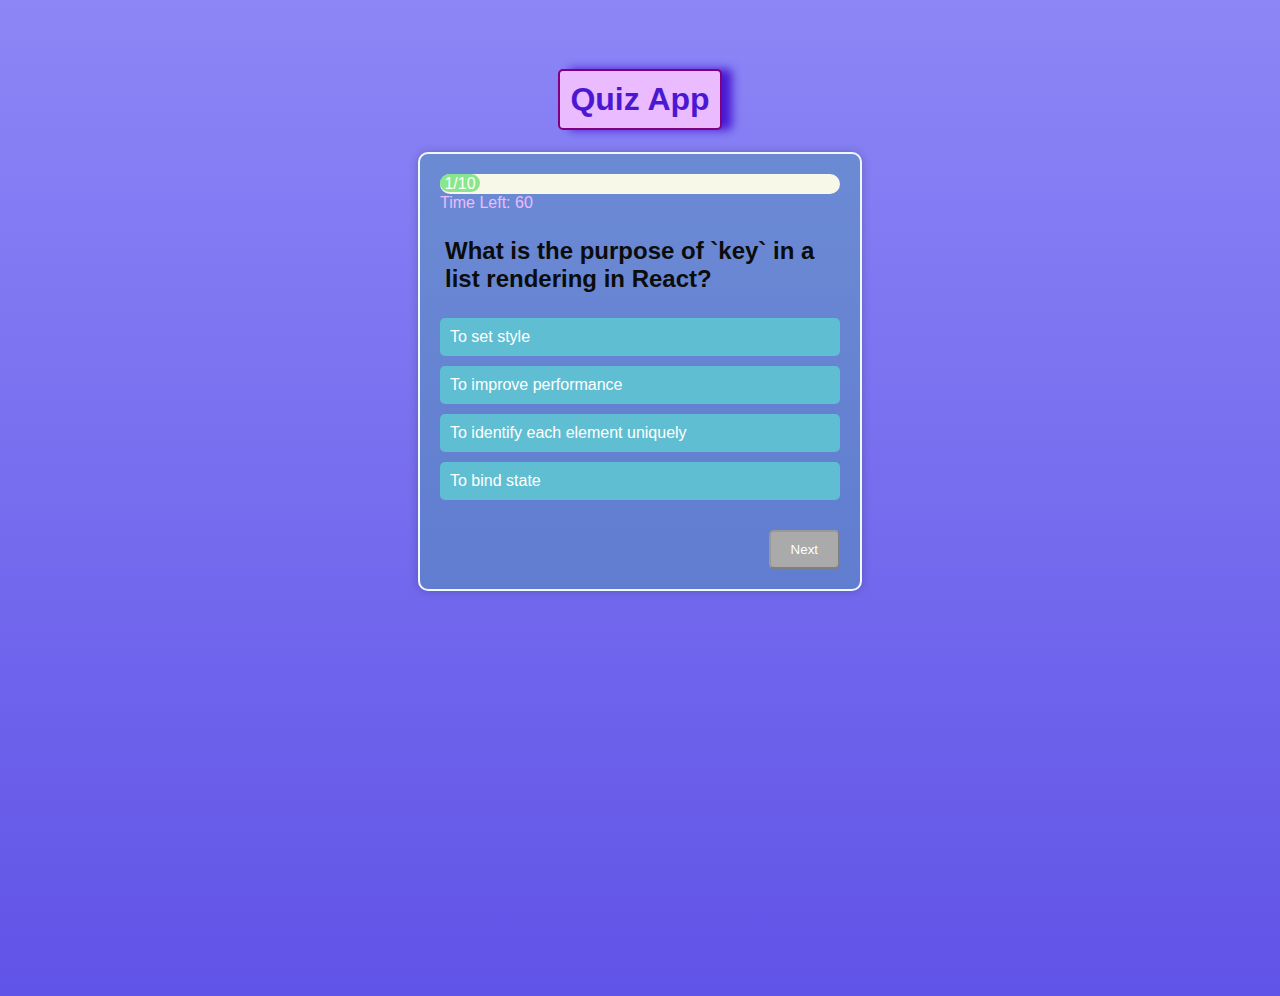
<file: index.html>
<!DOCTYPE html>
<html lang="en">
<head>
    <meta charset="UTF-8">
    <meta name="viewport" content="width=device-width, initial-scale=1.0">
    <title>Quiz App</title>
    <link rel="stylesheet" href="style.css">

</head>
<body>
    <h1>Quiz App</h1>

    <div class="quiz-container">
        <div id="progressContainer">
            <div id="progressBar"></div>
        </div>
        <div id="timer">Timer</div>
        <h2 id="question">Question text here</h2>
        <div id="options"></div>
        <button id="nextBtn">Next</button>
        <div id="score"></div>
        <button id="resetBtn">Reset Quiz</button>

    </div>
    <audio id="correctSound" src="./sounds/correct.mp3" ></audio>
    <audio id="wrongSound" src="./sounds/wrong.mp3" ></audio>
    <audio id="completedSound" src="./sounds/complete.mp3" ></audio>
    
    <script src="script.js"></script>

</body>
</html>
</file>
<file: style.css>
body{
    font-family: Arial, Helvetica, sans-serif;
    background: linear-gradient(180deg, #8c86f6 0%, #6053e7 100%);    
    display: flex;
    flex-direction: column;
    align-items: center;
    overflow: scroll;
    min-height: 100vh;
    padding: 40px;
}
 #timer{
    color: #eabcff;
    top: 5px;
    animation: blinker 1s linear infinite;
}
@keyframes blinker {
    50%{
        opacity: 0.5;
    }
    100%{
        opacity: 1;
    }
}

.quiz-container{
    background: rgba(70, 157, 164, 0.4);
    padding: 20px;
    border: 2px solid aliceblue;
    border-color: aliceblue;
    box-shadow: #f7f8e7;
    width: 400px;
    border-radius: 5px;
    box-shadow: 0 0 10px rgba(0,0,0,0.2);
    border-radius: 10px;
}
.quiz-container:hover{
    border-radius: 15px;
    cursor: pointer;
    border-color: #eabcff;
    box-shadow: 15px 15px 15px 15px;
}
h1{
    color: rgb(74, 24, 210);
    border: 2px solid purple;
    border-radius: 5px;
    background-color: #eabcff;
    box-shadow: 10px 0px 10px 0px ;
    padding: 10px;
}
h2{
    margin-bottom: 20px;
    font-family: Arial, Helvetica, sans-serif;
    color: rgb(11, 12, 12);
    padding: 5px;
}
.option {
    background: #5fbed1;
    color: white;
    padding: 10px;
    margin-bottom: 10px;
    cursor: pointer;
    border-radius: 5px;
    user-select: none;
    transition: background-color 0.3s;
}

.option:hover {
    background-color: #98dadf;
}

.correct {
    background-color: #61ea81 !important;
    color: white;
}

.incorrect {
    background-color: #f3606e !important;
    color: white;
}
#nextBtn{
    padding: 10px 20px;
    background: rgb(13, 22, 22);    
    border-radius: 5px;
    color: white;
    float: right;
    cursor: pointer;
    margin-top: 20px;
}
#nextBtn:disabled{
    background: #aaa;
    cursor: not-allowed;
}
#score{
    font-size: 10px;
    margin-top: 20px;
    font-weight: bold;
}
#resetBtn{
    padding: 10px 20px;
        background: violet;
        border-radius: 5px;
        color: white;
        cursor: pointer;
        margin-top: 10px;
}
    #resetBtn:hover{
        background: #ac65cd;
    }

    
    #progressContainer{
        background-color: #f7f8e7;
        width: 100%;
        border-radius: 20px;
        height: 20px;
    }
    #progressBar{
        width: 0%;
        background-color: rgb(134, 231, 140);
        height: 90%;
        border-radius: 20px;
        text-align: center;
        line-height: 20px;
        color: white;
        transition: width 0.4s ease;

    }
</file>
